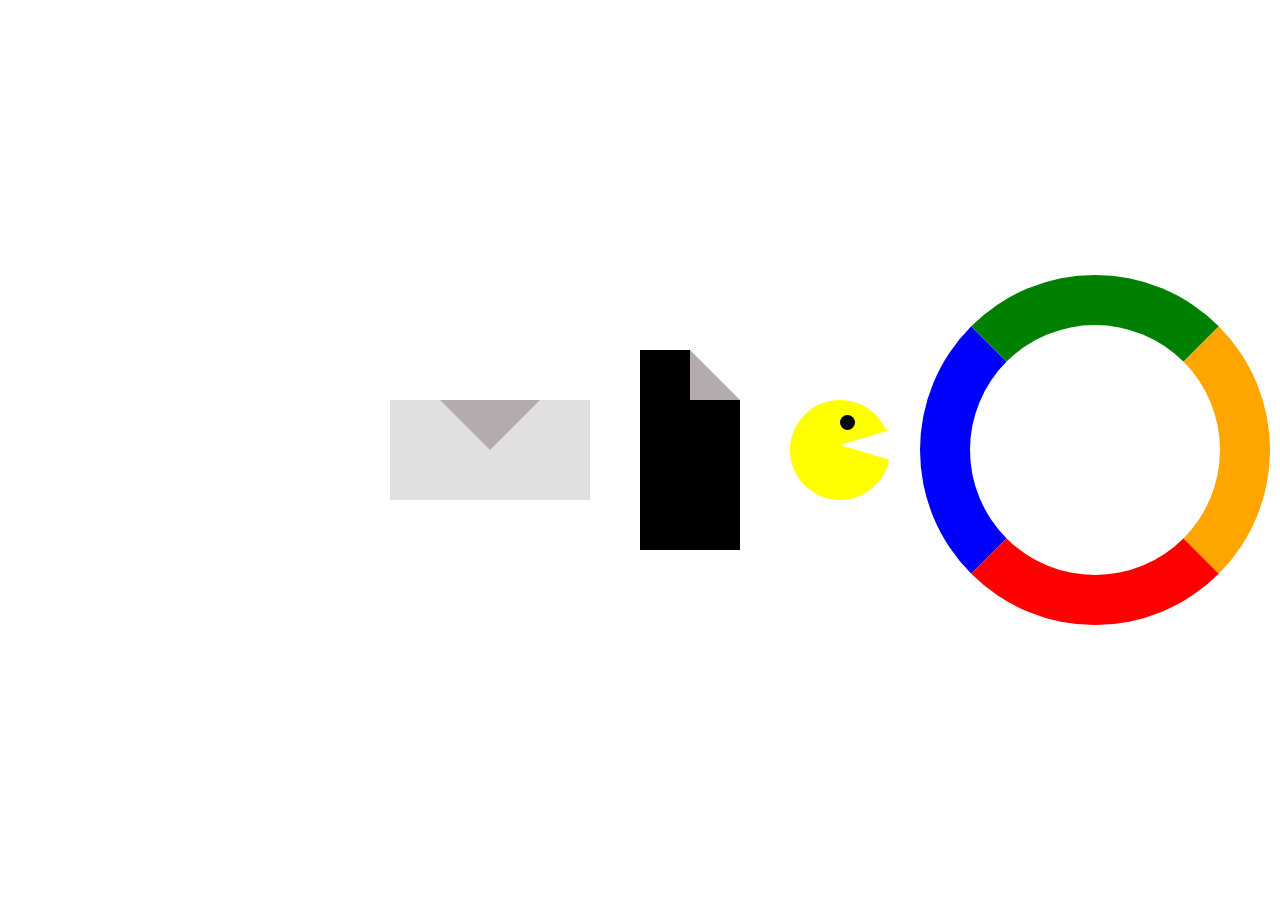
<file: position.html>
<!DOCTYPE html>
<html lang="en">
<head>
    <meta charset="UTF-8">
    <link rel="stylesheet" href="position.css">
    <meta name="viewport" content="width=device-width, initial-scale=1.0">
    <title>Sobreposição de elementos</title>
</head>
<body>
    <div class="elemento-pai">
       <div class="triangulo"></div> 

   </div>

   <div class="folha">
    <div class="triangulo2"></div>
    
   </div>


   <div class="pacman">
    <div class="olho"></div>
    <div class="boca"></div>
   </div>

   <div class="bandeira">
    <div class="circulo"></div>
   </div>

</body>
</html>
</file>
<file: position.css>
*{
    box-sizing: border-box;
    padding: 0;
    margin: 0;
    text-decoration: none;
}

body{
    display: flex;
    justify-content: center;
    align-items: center;
    height: 100dvh;
    gap: 50px;
}


.elemento-pai{
    width: 200px;
    height: 100px;
    background-color: rgb(224, 224, 224);
    position: relative;
}
.triangulo{
    border-left: 50px solid transparent;
    border-right: 50px solid transparent;
    border-bottom: 50px solid rgb(180, 172, 172);
    position: absolute;
    rotate:180deg;
    right: 50px;


    
}

.folha {
    height: 200px;
    width: 100px;
    background-color: black;
    position: relative;
}

.triangulo2{
    border-left: 50px solid white;
    border-right: 0px solid red;
    border-bottom: 50px solid rgb(180, 172, 172);
    position: absolute;
    rotate: 90deg;
    right: 0px;
}

.pacman{
    height: 100px;
    width: 100px;
    background-color: yellow;
    position: relative;
    border-radius: 100%;

}

.boca{
    border-left: 15px solid yellow;
    border-right: 15px solid yellow;
    border-bottom: 50px solid white;
    position: absolute;
    rotate: 270deg;
    right: 10px;
    bottom: 30px;
}

.olho{
    height: 15px;
    width: 15px;
    background-color: black;
    position: absolute;
    border-radius: 100%;
    right: 35px;
    bottom: 70px;

}

.bandeira{
    border-left: 50px solid green;
    border-right: 50px solid red;
    border-bottom: 50px solid blue;
    border-top: 50px solid orange;
    border-radius: 100%;
    position: absolute;
    rotate: 90deg;
    right: 10px;
    height: 350px;
    width: 350px;

   
}
</file>
